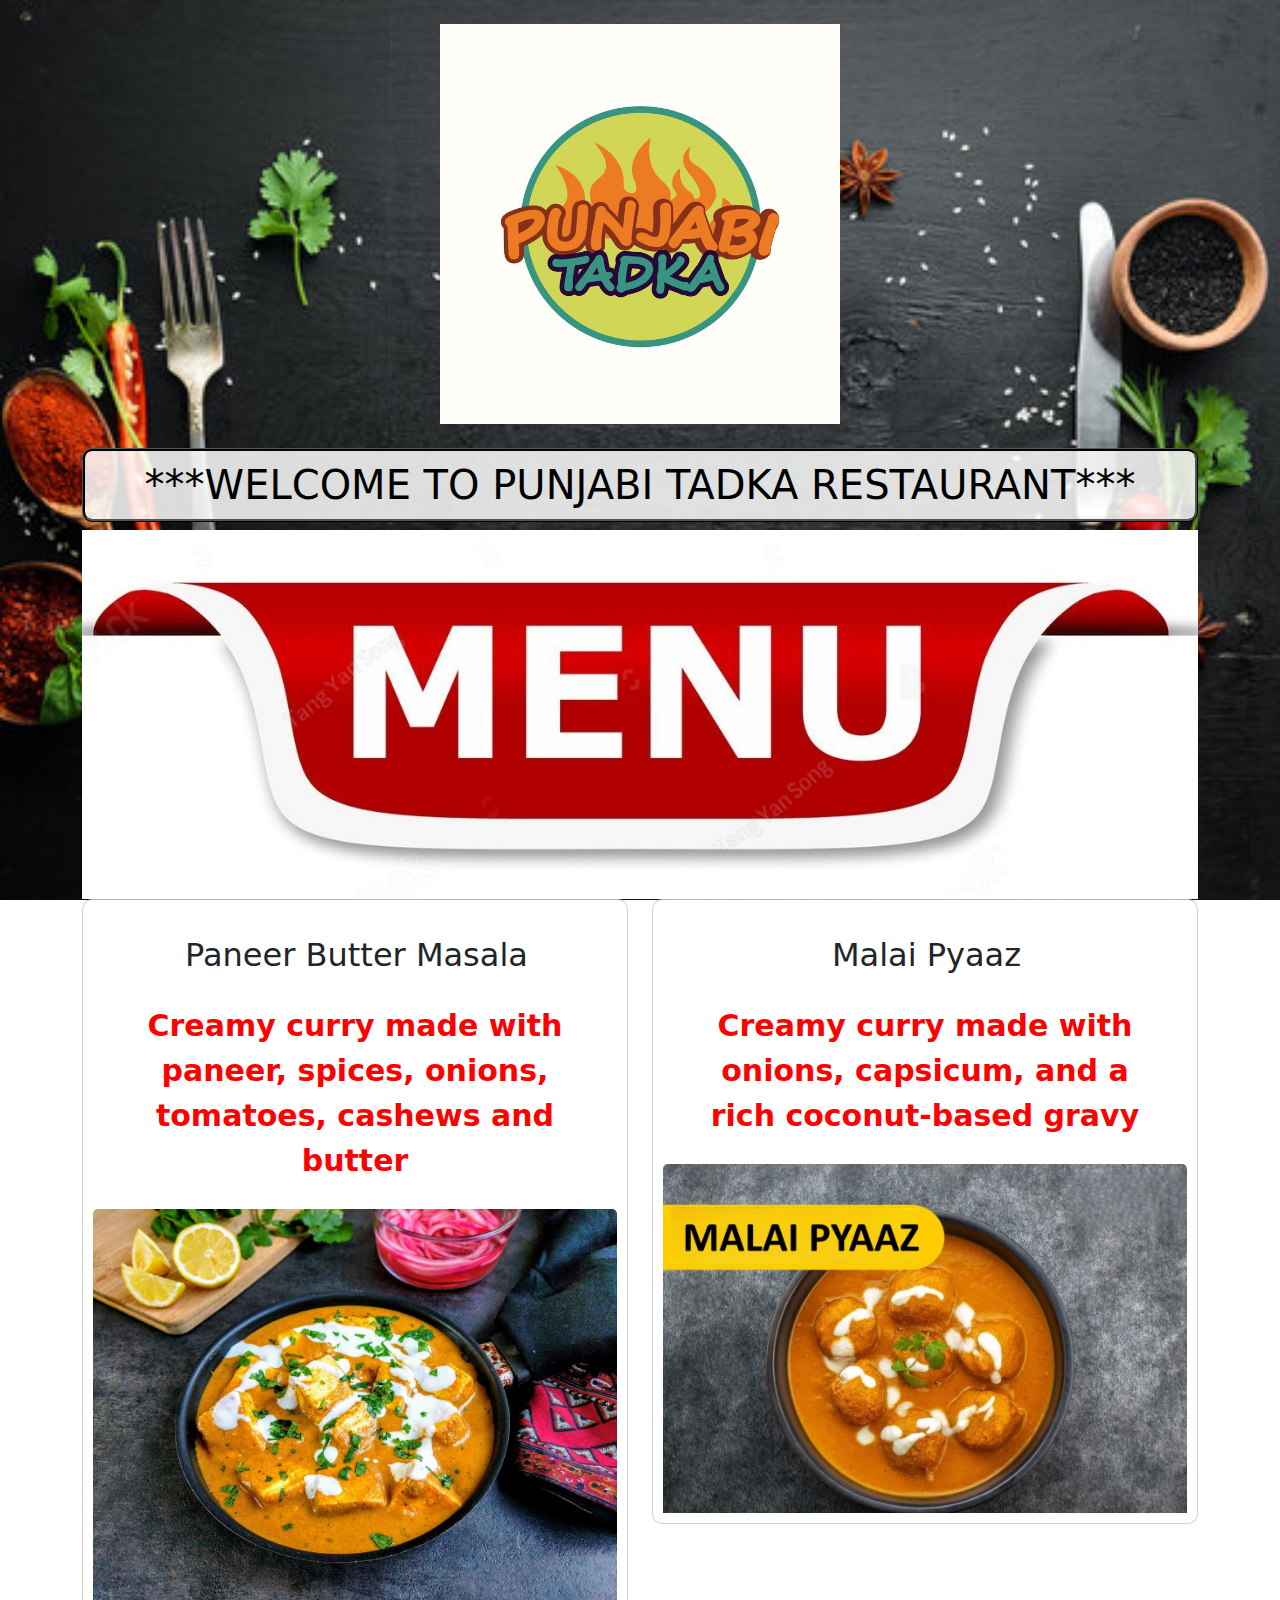
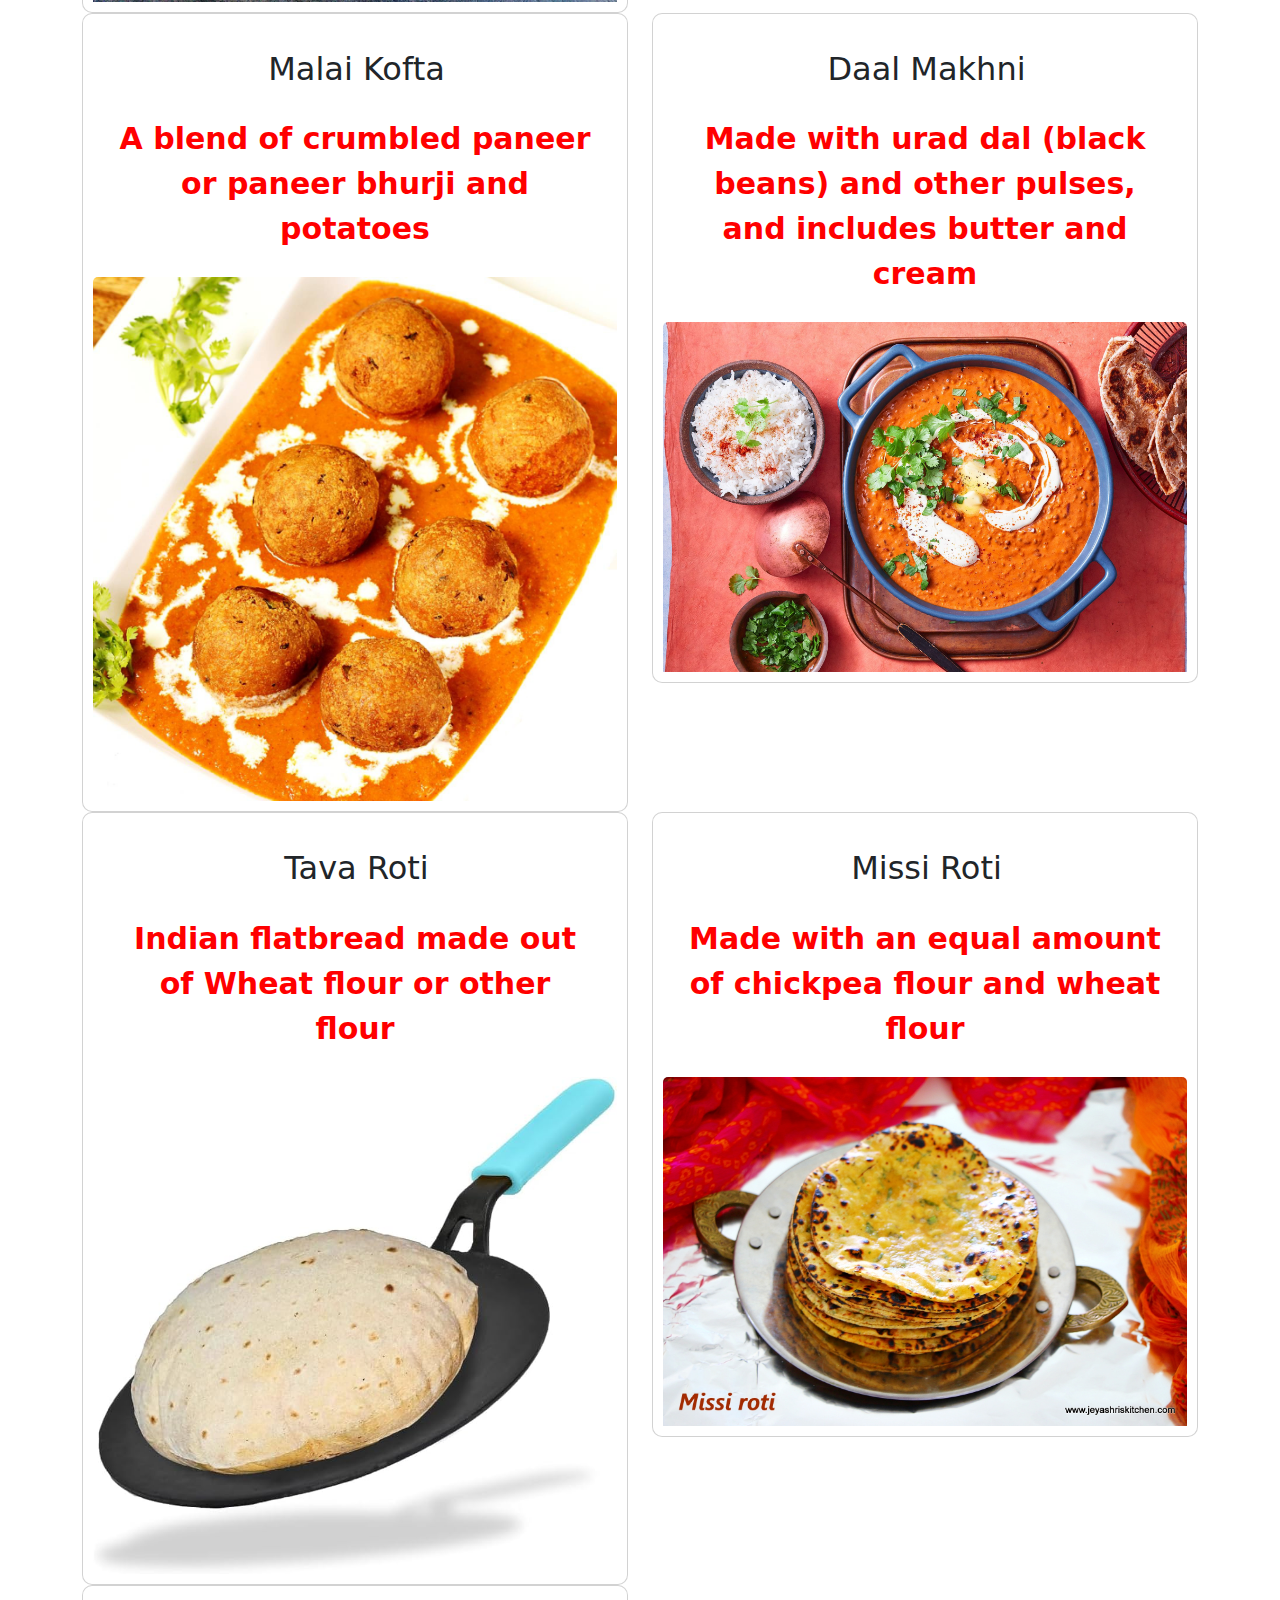
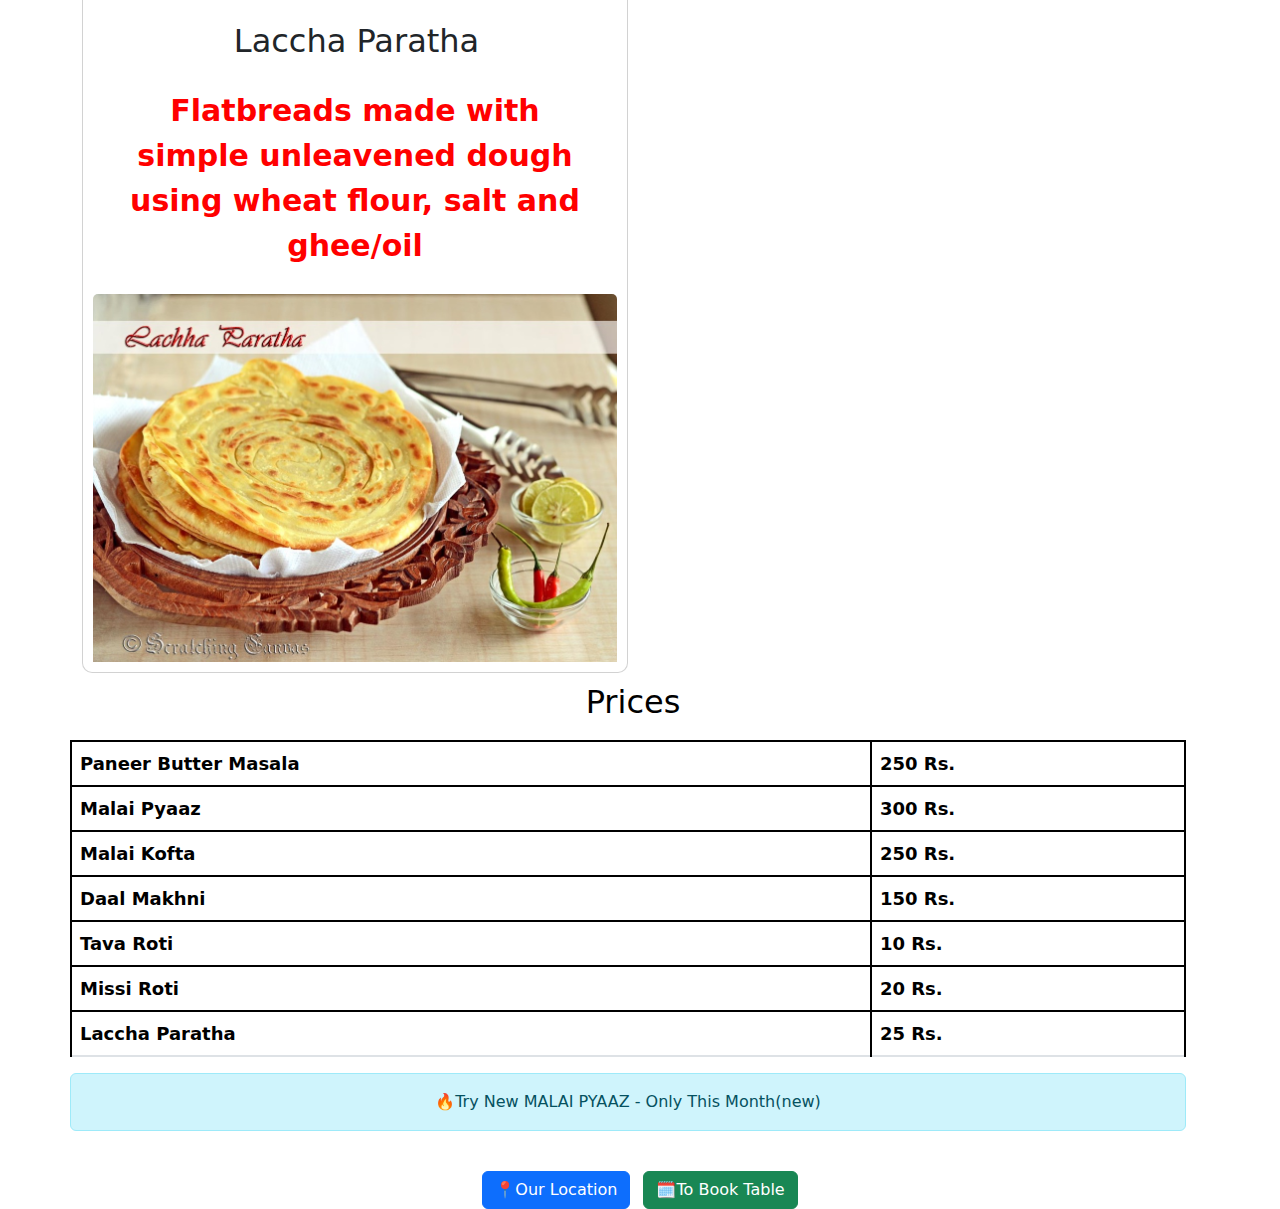
<file: index.html>
<!DOCTYPE html>
<html>
<head>
    <title>Punjabi Tadka</title>
    <link rel="stylesheet" href="style.css">
    <link href="https://cdn.jsdelivr.net/npm/bootstrap@5.3.3/dist/css/bootstrap.min.css" rel="stylesheet">
    <style>
        body {
     background-image: url("bg.jpg");
        background-size: cover;
        background-repeat: no-repeat;
        background-attachment: fixed;
        background-position: center;
        color: #000;
}

.card, .table, h1, h2, p {
    background-color: rgba(255, 255, 255, 0.85); /* Light background to improve readability */
    border-radius: 10px;
    padding: 10px;
}

        table, th, td {
            border: 2px solid black;
            border-collapse: collapse;
            font-weight: bold;
            font-size: large;
            color: red;
            padding: 8px;
        }
    </style>
</head>
<body>
    <div class="container">
    <div class="text-center my-4">
        <img src="logo.jpg" alt="Punjabi Tadka Logo" style="width: 400px; max-width: 200%;">
    </div>
    <div class="row">
        <div class="col">
                <h1>***WELCOME TO PUNJABI TADKA RESTAURANT***</h1>
                <img src="menu.jpg" class="img-fluid " alt="Menu Image"/>
                <div class="row">
                    <div class="col-md-12 col-lg-6">
                        <div class="card">
                            <div class="card-body">
                                <h2 class="card-title">Paneer Butter Masala</h2>
                                <p class="card-text">Creamy curry made with paneer, spices, onions, tomatoes, cashews and butter</p>
                            </div>
                            <img src="pbm.jpg" class="card-img-top"/>
                        </div>
                    </div>
                    <div class="col-12 col-lg-6">
                        <div class="card">
                            <div class="card-body"> 
                                 <h2 class="card-title">Malai Pyaaz</h2>
                <p class="card-text">Creamy curry made with onions, capsicum, and a rich coconut-based gravy</p>                               
                            </div>
                            <img src="mp.jpg" class="card-img-top"/>
                        </div>
                    </div>
                    <div class="col-12 col-lg-6">
                        <div class="card">
                            <div class="card-body">
                                <h2 class="card-title">Malai Kofta</h2>
                <p class="card-text">A blend of crumbled paneer or paneer bhurji and potatoes</p>                                 
                            </div>
                            <img src="mk.jpg" class="card-img-top"/>
                        </div>
                    </div>
                    <div class="col-12 col-lg-6">
                        <div class="card">
                            <div class="card-body">
                                <h2 class="card-title">Daal Makhni</h2>
                <p class="card-text">Made with urad dal (black beans) and other pulses, and includes butter and cream</p>                                
                            </div>
                            <img src="dm.jpg" class="card-img-top"/>  
                        </div>
                    </div>
                    <div class="col-12 col-lg-6">
                        <div class="card">
                            <div class="card-body">
                                <h2 class="card-title">Tava Roti</h2>
                <p class="card-text">Indian flatbread made out of Wheat flour or other flour</p>                                
                            </div>
                            <img src="tr.jpg" class="card-img-top"/>
                        </div>
                    </div>
                    <div class="col-12 col-lg-6">
                        <div class="card">
                            <div class="card-body">
                                <h2 class="card-title">Missi Roti</h2>
                <p class="card-text">Made with an equal amount of chickpea flour and wheat flour</p>
                            </div>
                            <img src="mr.jpg" class="card-img-top"/>
                        </div>
                    </div>
                    <div class="col-12 col-lg-6">
                        <div class="card">
                            <div class="card-body">
                                <h2 class="card-title">Laccha Paratha</h2>
                <p class="card-text">Flatbreads made with simple unleavened dough using wheat flour, salt and ghee/oil</p>
                            </div>
                            <img src="lp.jpg" class="card-img-top"/>
                        </div>
                    </div>
                </div>
            </div>

            <div class="row">
                <h2>Prices</h2>
                <table class="table">
                    <tr><td>Paneer Butter Masala</td><td>250 Rs.</td></tr>
                    <tr><td>Malai Pyaaz</td><td>300 Rs.</td></tr>
                    <tr><td>Malai Kofta</td><td>250 Rs.</td></tr>
                    <tr><td>Daal Makhni</td><td>150 Rs.</td></tr>
                    <tr><td>Tava Roti</td><td>10 Rs.</td></tr>
                    <tr><td>Missi Roti</td><td>20 Rs.</td></tr>
                    <tr><td>Laccha Paratha</td><td>25 Rs.</td></tr>
                </table>
                <div class="alert alert-info text-center" role="alert">
                    🔥Try New MALAI PYAAZ - Only This Month(new)
                </div>
            </div>
        </div>

        <div class="mt-4 text-center">
            <a href="location.html" class="btn btn-primary me-2">📍Our Location</a>
            <a href="booking.html" class="btn btn-success">🗓To Book Table</a>
        </div>
    </div>

    <script src="https://cdn.jsdelivr.net/npm/bootstrap@5.3.3/dist/js/bootstrap.bundle.min.js"></script>
</body>
</html>
</file>
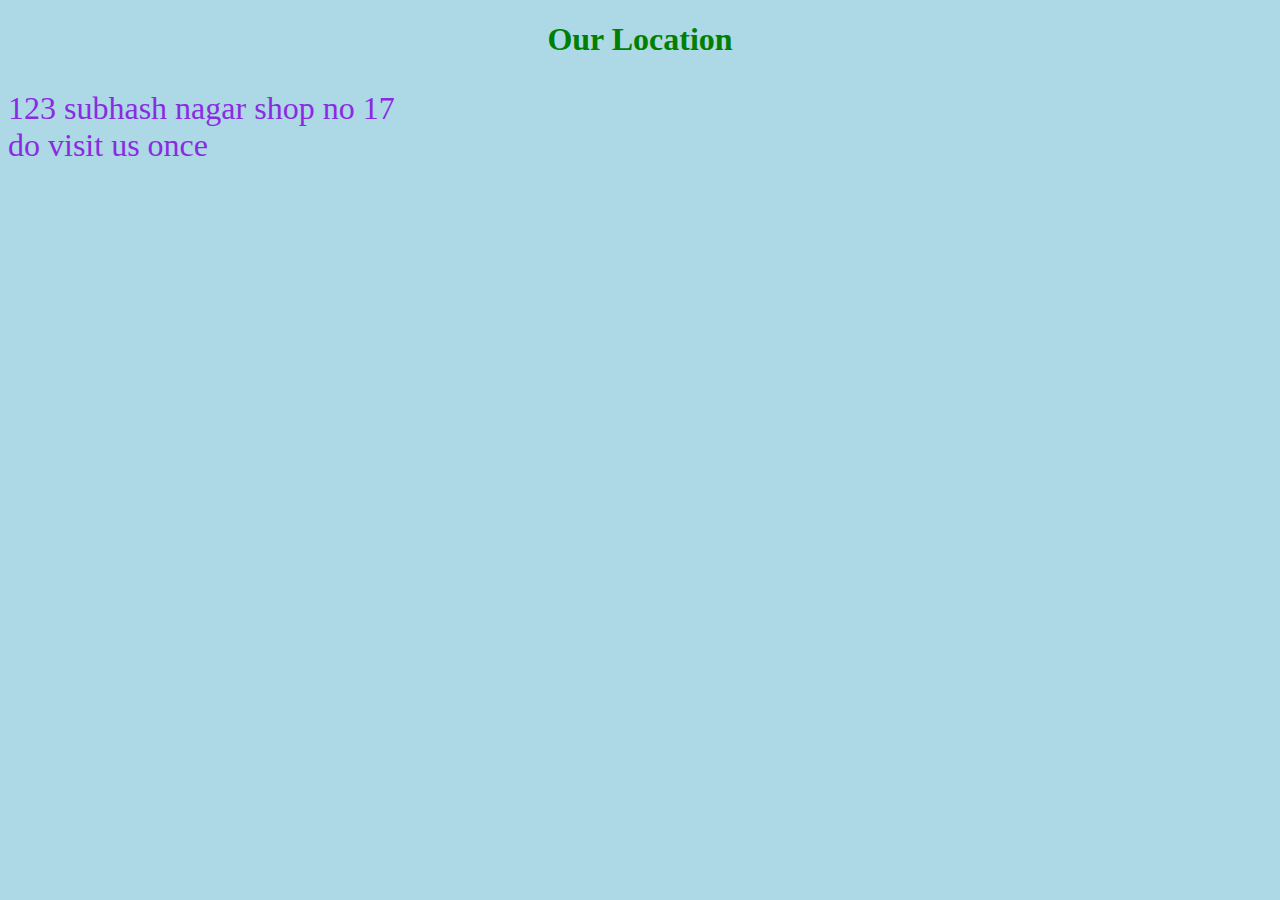
<file: location.html>
<!DOCTYPE html>
<html>
    <head>
        <title>Shoe-Shoe</title>
    </head>
    <body>
        <style>
            body{
                background-color: lightblue;
            }
            h1{
                color: green;
                text-align: center;
            }
            p{
                color: blueviolet;
                font-size: xx-large ;
            }
        </style>
        <h1>Our Location</h1>
        <p>123 subhash nagar shop no 17 <br> do visit us once</p>
    </body>
</html>
</file>
<file: style.css>
h1{
    color: purple;
    text-align: center;
    font-size: 70px;
    border: black;
    border-style: ridge;
    border: auto;
}
   
#header1{
    color:darkblue;
    font-size: xx-large;
    border:black;
    border-style: ridge;
    border:auto;
}

h2 {
    text-align: center;
    margin : 1px 2px 4px 5px;
    border-width: thick;
    font-size: 60px;
    font-weight: bolder;
}

#header1 {
    text-align: left;
}

.parent h1{
       color:blue;
}

p{
    text-align: center;
    font-size: 30px;
    font-weight: bold;
    color: red;
}

.next{
    display: grid;
    border: black;
    width: 50%;
    height: 50%;
    margin:auto;
   
}

button{
    color: crimson;
}
</file>
